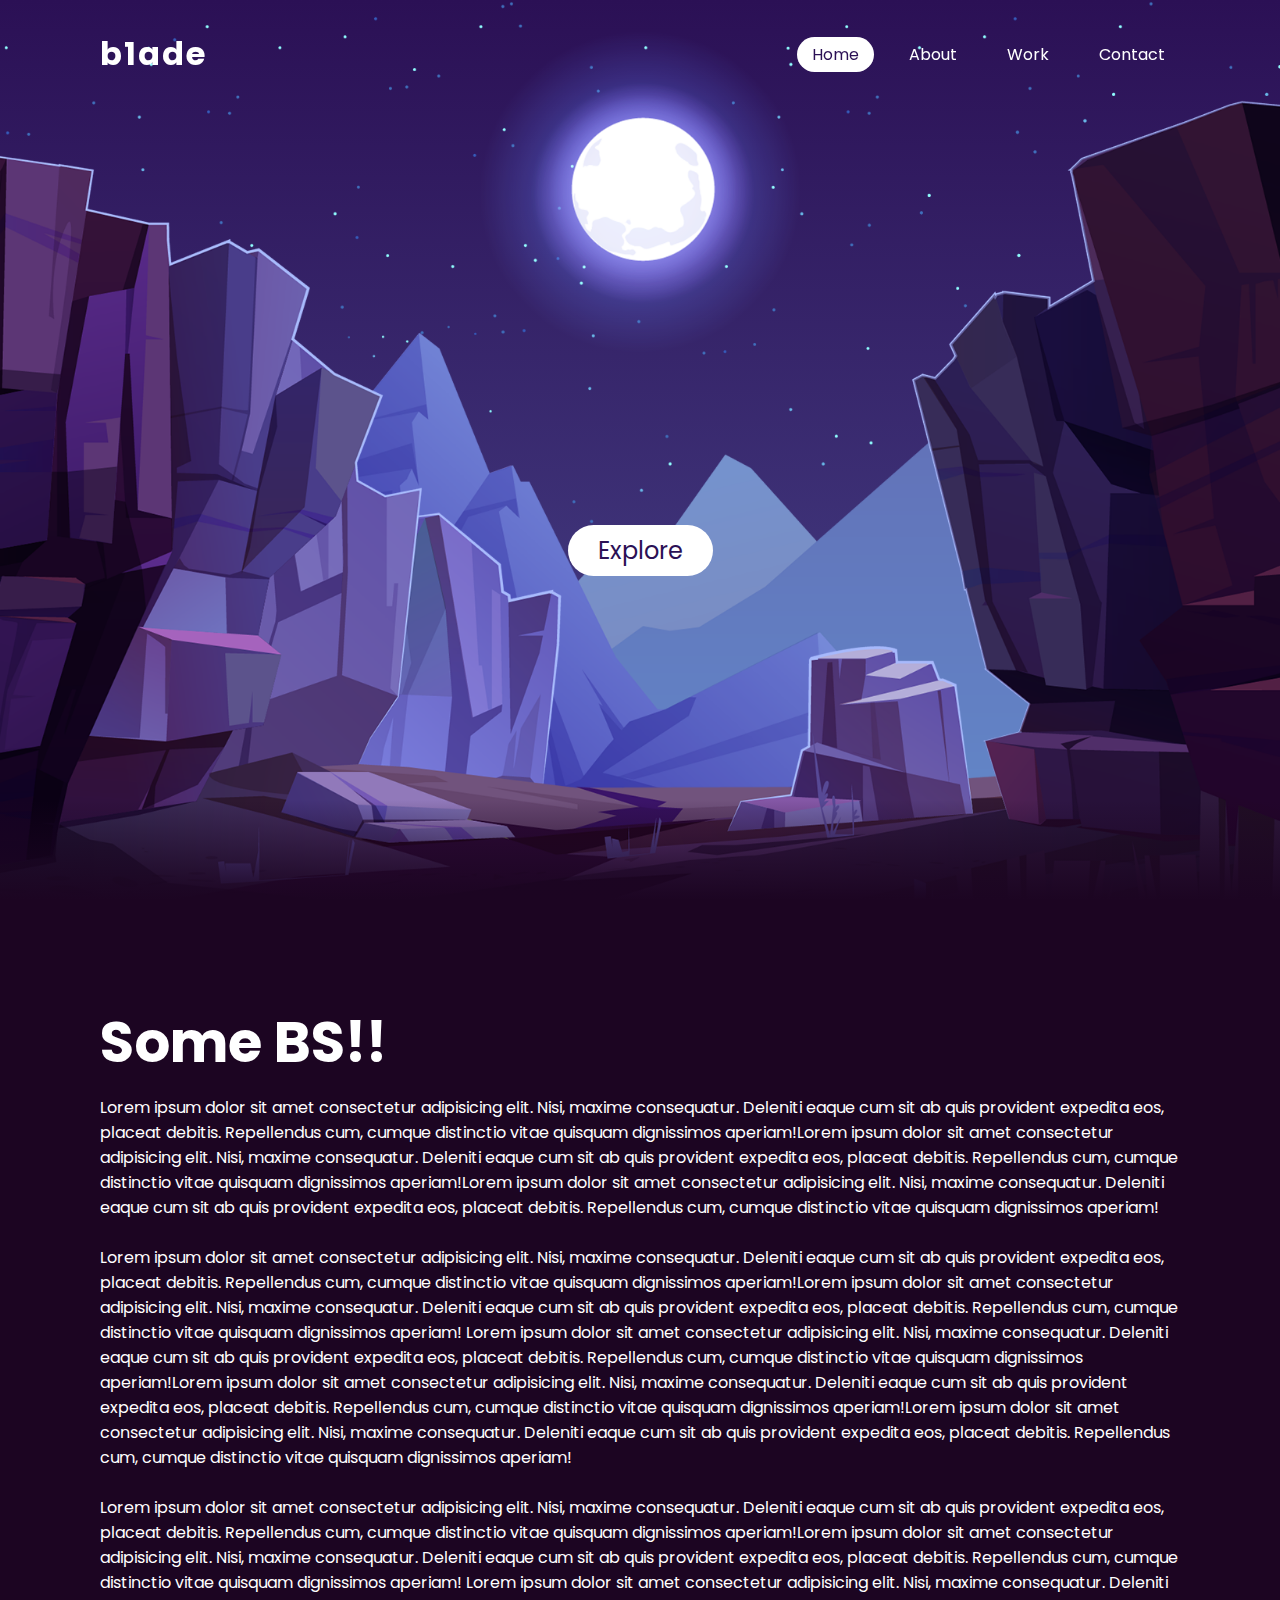
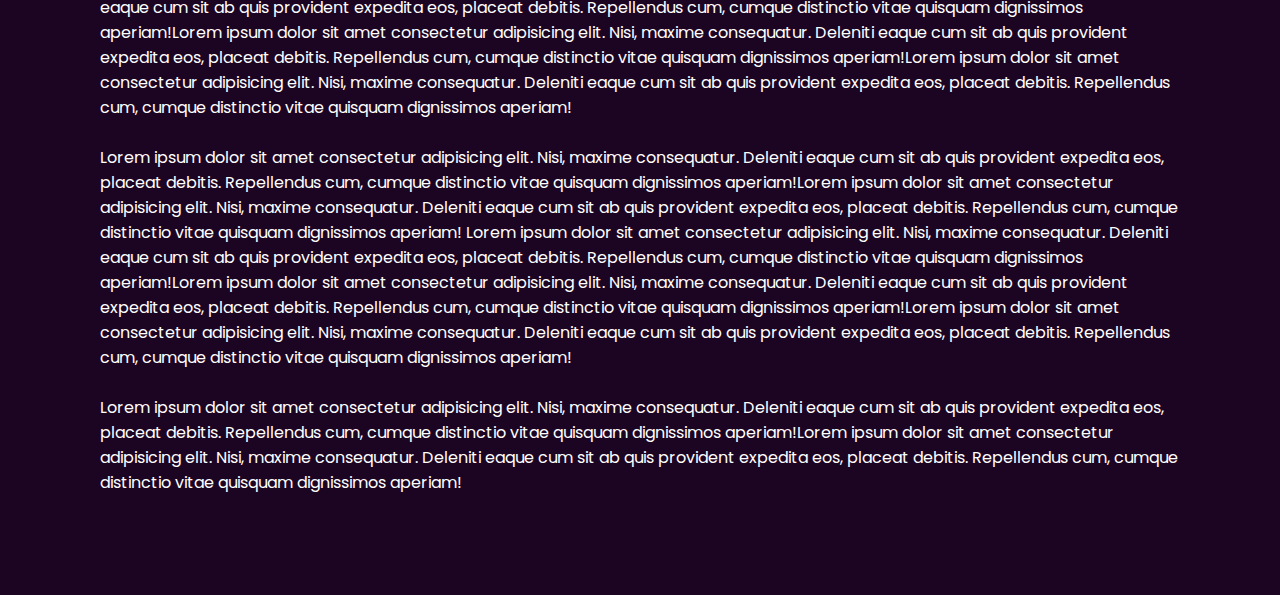
<file: index.html>
<!DOCTYPE html>
<html lang="en">
<head>
    <meta charset="UTF-8">
    <meta http-equiv="X-UA-Compatible" content="IE=edge">
    <meta name="viewport" content="width=device-width, initial-scale=1.0">
    <title>Document</title>
    <link rel="stylesheet" href="style.css">
</head>
<body>
    <header>
        <a href="#" class="logo">b1ade</a>
        <ul>
            <li><a href="#" class="active">Home</a></li>
            <li><a href="#">About</a></li>
            <li><a href="#">Work</a></li>
            <li><a href="#">Contact</a></li>
        </ul>
    </header>
    <section>
        <img src="./images/stars.png" id="stars">
        <img src="./images/moon.png" id="moon">
        <img src="./images/mountains_behind.png" id="mountainsBehind">
        <h2 id="text">Moon Light</h2>
        <a href="#sec" class="btn" id="btn">Explore</a>
        <img src="./images/mountains_front.png" id="mountainsFront">
    </section>
    <div class="sec" id="sec">
        <h2>Some BS!!</h2>
        <p>
            Lorem ipsum dolor sit amet consectetur adipisicing elit. Nisi, maxime consequatur. Deleniti eaque cum sit ab quis provident expedita eos, placeat debitis. Repellendus cum, cumque distinctio vitae quisquam dignissimos aperiam!Lorem ipsum dolor sit amet consectetur adipisicing elit. Nisi, maxime consequatur. Deleniti eaque cum sit ab quis provident expedita eos, placeat debitis. Repellendus cum, cumque distinctio vitae quisquam dignissimos aperiam!Lorem ipsum dolor sit amet consectetur adipisicing elit. Nisi, maxime consequatur. Deleniti eaque cum sit ab quis provident expedita eos, placeat debitis. Repellendus cum, cumque distinctio vitae quisquam dignissimos aperiam!<br><br>
            Lorem ipsum dolor sit amet consectetur adipisicing elit. Nisi, maxime consequatur. Deleniti eaque cum sit ab quis provident expedita eos, placeat debitis. Repellendus cum, cumque distinctio vitae quisquam dignissimos aperiam!Lorem ipsum dolor sit amet consectetur adipisicing elit. Nisi, maxime consequatur. Deleniti eaque cum sit ab quis provident expedita eos, placeat debitis. Repellendus cum, cumque distinctio vitae quisquam dignissimos aperiam!
            Lorem ipsum dolor sit amet consectetur adipisicing elit. Nisi, maxime consequatur. Deleniti eaque cum sit ab quis provident expedita eos, placeat debitis. Repellendus cum, cumque distinctio vitae quisquam dignissimos aperiam!Lorem ipsum dolor sit amet consectetur adipisicing elit. Nisi, maxime consequatur. Deleniti eaque cum sit ab quis provident expedita eos, placeat debitis. Repellendus cum, cumque distinctio vitae quisquam dignissimos aperiam!Lorem ipsum dolor sit amet consectetur adipisicing elit. Nisi, maxime consequatur. Deleniti eaque cum sit ab quis provident expedita eos, placeat debitis. Repellendus cum, cumque distinctio vitae quisquam dignissimos aperiam!<br><br>
            Lorem ipsum dolor sit amet consectetur adipisicing elit. Nisi, maxime consequatur. Deleniti eaque cum sit ab quis provident expedita eos, placeat debitis. Repellendus cum, cumque distinctio vitae quisquam dignissimos aperiam!Lorem ipsum dolor sit amet consectetur adipisicing elit. Nisi, maxime consequatur. Deleniti eaque cum sit ab quis provident expedita eos, placeat debitis. Repellendus cum, cumque distinctio vitae quisquam dignissimos aperiam!
            Lorem ipsum dolor sit amet consectetur adipisicing elit. Nisi, maxime consequatur. Deleniti eaque cum sit ab quis provident expedita eos, placeat debitis. Repellendus cum, cumque distinctio vitae quisquam dignissimos aperiam!Lorem ipsum dolor sit amet consectetur adipisicing elit. Nisi, maxime consequatur. Deleniti eaque cum sit ab quis provident expedita eos, placeat debitis. Repellendus cum, cumque distinctio vitae quisquam dignissimos aperiam!Lorem ipsum dolor sit amet consectetur adipisicing elit. Nisi, maxime consequatur. Deleniti eaque cum sit ab quis provident expedita eos, placeat debitis. Repellendus cum, cumque distinctio vitae quisquam dignissimos aperiam!<br><br>
            Lorem ipsum dolor sit amet consectetur adipisicing elit. Nisi, maxime consequatur. Deleniti eaque cum sit ab quis provident expedita eos, placeat debitis. Repellendus cum, cumque distinctio vitae quisquam dignissimos aperiam!Lorem ipsum dolor sit amet consectetur adipisicing elit. Nisi, maxime consequatur. Deleniti eaque cum sit ab quis provident expedita eos, placeat debitis. Repellendus cum, cumque distinctio vitae quisquam dignissimos aperiam!
            Lorem ipsum dolor sit amet consectetur adipisicing elit. Nisi, maxime consequatur. Deleniti eaque cum sit ab quis provident expedita eos, placeat debitis. Repellendus cum, cumque distinctio vitae quisquam dignissimos aperiam!Lorem ipsum dolor sit amet consectetur adipisicing elit. Nisi, maxime consequatur. Deleniti eaque cum sit ab quis provident expedita eos, placeat debitis. Repellendus cum, cumque distinctio vitae quisquam dignissimos aperiam!Lorem ipsum dolor sit amet consectetur adipisicing elit. Nisi, maxime consequatur. Deleniti eaque cum sit ab quis provident expedita eos, placeat debitis. Repellendus cum, cumque distinctio vitae quisquam dignissimos aperiam!<br><br>
            Lorem ipsum dolor sit amet consectetur adipisicing elit. Nisi, maxime consequatur. Deleniti eaque cum sit ab quis provident expedita eos, placeat debitis. Repellendus cum, cumque distinctio vitae quisquam dignissimos aperiam!Lorem ipsum dolor sit amet consectetur adipisicing elit. Nisi, maxime consequatur. Deleniti eaque cum sit ab quis provident expedita eos, placeat debitis. Repellendus cum, cumque distinctio vitae quisquam dignissimos aperiam!
        </p>
    </div>

    <script>
        let stars = document.getElementById('stars')
        let moon = document.getElementById('moon')
        let mountainsBehind = document.getElementById('mountainsBehind')
        let text = document.getElementById('text')
        let btn = document.getElementById('btn')
        let mountainsFront = document.getElementById('mountainsFront')  
        let header = document.querySelector('header')

        window.addEventListener('scroll', function(){
            console.log('hehe')
            let value = window.scrollY;
            stars.style.left = 0.25*value + 'px';
            moon.style.top = 1.05*value+'px';
            mountainsBehind.style.top = value*0.5+'px';
            text.style.marginRight = value*4+'px';
            text.style.marginTop = value*1.5+'px';
            btn.style.marginTop = value*1.5+'px'; 
            header.style.top = 0.5*value+'px';
        })
    </script>
</body>
</html>
</file>
<file: style.css>
@import url('https://fonts.googleapis.com/css?family=Poppins:300,400,500,600,700,800,900&display=swap');
*{
    margin: 0;
    padding: 0;
    box-sizing: border-box;
    font-family: 'Poppins', sans-serif;
    scroll-behavior: smooth;
    transition: all 0.01s ease;
}
body{
    min-height: 100vh;
    background: linear-gradient(to bottom, #2b1055, #7597de);
    overflow-x: hidden;
}
header{
    position: absolute;
    left: 0;
    top: 0;
    width: 100%;
    padding: 30px 100px;
    display: flex;
    justify-content: space-between;
    align-items: center;
    z-index: 1000;
}

header .logo{
    color: #fff;
    font-weight: 700;
    text-decoration: none;
    font-size: 2em;
    letter-spacing: 2px;
}
header ul{
    display: flex;
    justify-content: center;
    align-items: center;
}
header ul li{
    list-style: none;
    margin-left: 20px;
}
header ul li a{
    text-decoration: none;
    color: #fff;
    padding: 6px 15px;
    border-radius: 20px;
}
header ul li a:hover ,.active{
    background-color: #fff;
    color: #2b1055;
}
section{
    position: relative;
    width: 100%;
    height: 100vh;
    padding: 100px;
    display: flex;
    justify-content: center;
    align-items: center;
    overflow: hidden;
}
section::before{
    content:'';
    position: absolute;
    bottom: 0;
    width: 100%;
    height: 100px;
    background: linear-gradient(to bottom, transparent, #1c0522);
    z-index: 1000;
}
section img{
    position: absolute;
    top: 0;
    left: 0;
    height: 100%;
    width: 100%;
    object-fit: cover;
    pointer-events: none;
}
section img#moon{
    mix-blend-mode: screen;
}
section img#mountainsFront{
    z-index: 10;
}
#text{
    position:absolute;
    color: #fff;
    white-space: nowrap;
    font-size: 7.5rem;
    z-index: 9;
    transform: translateY(-15px);
    right: -350px;
}

.btn{
    display: inline-block;
    background: #fff;
    padding: 8px 30px;
    transform: translateY(100px);
    text-decoration: none;
    color: #2b1055;
    border-radius: 40px;
    font-size: 1.5em;
    cursor: pointer;
    z-index: 10;
}
.sec{
    position: relative;
    padding: 100px;
    background: #1c0522;
    color: #fff;
}

.sec h2{
    font-size: 3.5em;
    margin-bottom: 10px;
    color: #fff;
}
.sec p{
    font-size: 1em;
}
</file>
